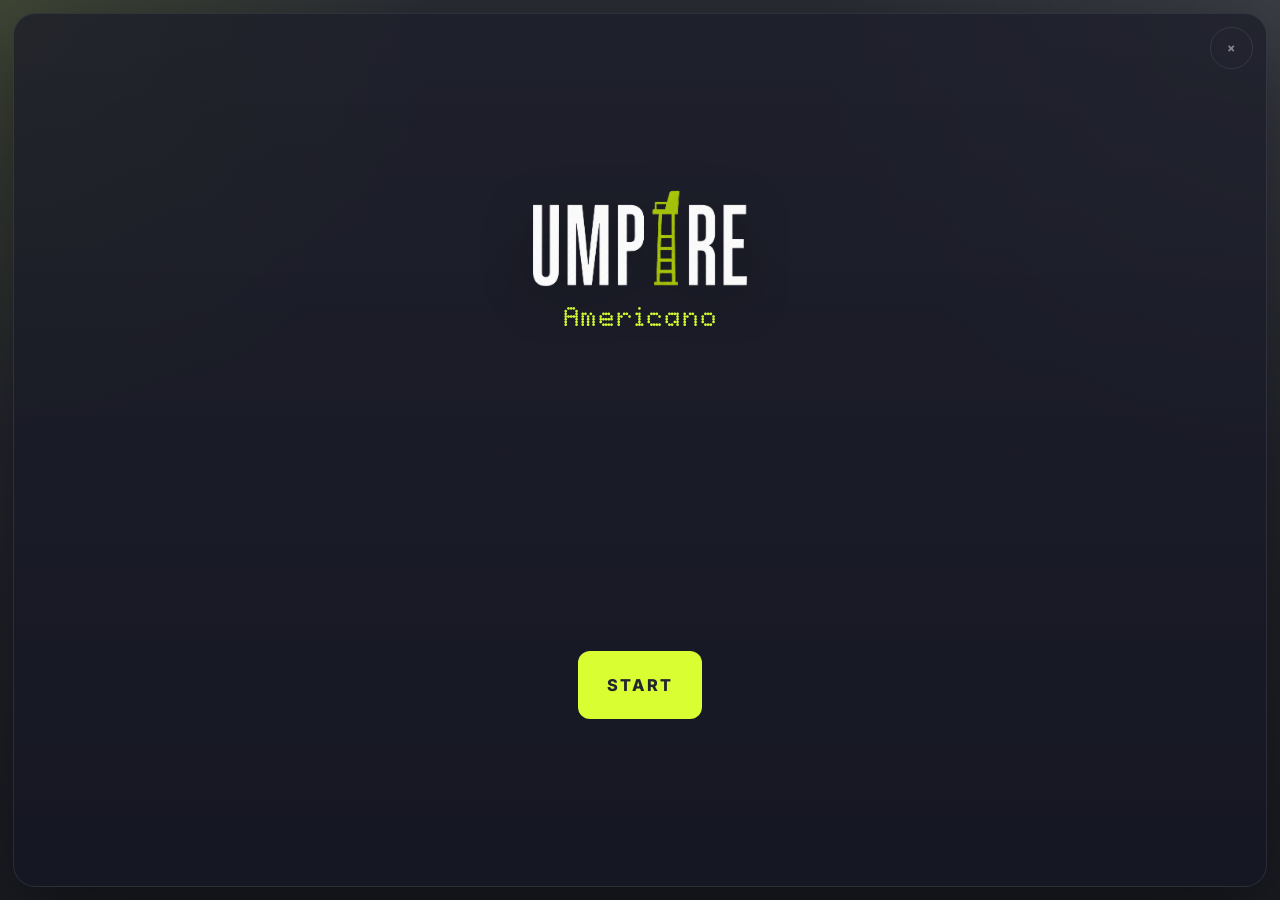
<file: americano/index.html>
<!DOCTYPE html>
<html lang="en">
<head>
<meta charset="UTF-8">
<meta name="viewport" content="width=device-width, initial-scale=1.0, maximum-scale=1.0, user-scalable=no">
<meta name="theme-color" content="#24262e">
<meta name="apple-mobile-web-app-capable" content="yes">
<meta name="mobile-web-app-capable" content="yes">
<meta name="apple-mobile-web-app-status-bar-style" content="black-translucent">
<meta name="apple-mobile-web-app-title" content="Ump1re">
<link rel="manifest" href="/americano/manifest.json">
<link rel="icon" href="/assets/Americano_logo.png">
<link rel="apple-touch-icon" href="/assets/Americano_logo.png">
<title>Ump1re · Americano</title>
<link rel="preconnect" href="https://fonts.googleapis.com">
<link rel="preconnect" href="https://fonts.gstatic.com" crossorigin>
<link href="https://fonts.googleapis.com/css2?family=Bebas+Neue&family=Inter:wght@400;500;600;700;800;900&display=swap" rel="stylesheet">
<link rel="preload" href="/assets/TimesSquare-m105.ttf" as="font" type="font/ttf" crossorigin="anonymous">
<style>
  @font-face {
    font-family: 'TimesSquare';
    src: url('/assets/TimesSquare-m105.ttf') format('truetype');
    font-weight: normal;
    font-style: normal;
    font-display: swap;
  }

  *, *::before, *::after { box-sizing: border-box; }

  :root {
    --bg: #24262e;
    --bg2: #2c2e37;
    --panel: rgba(17, 18, 31, 0.84);
    --line: rgba(255,255,255,0.09);
    --line-strong: rgba(255,255,255,0.16);
    --text: #f4f6ff;
    --muted: rgba(244,246,255,0.68);
    --dim: rgba(244,246,255,0.45);
    --lime: #d9ff33;
    --blue: #7fb8ff;
    --danger: #ff6b6b;
    --shadow: 0 28px 100px rgba(0,0,0,0.45);
    --radius: 22px;
    --display: 'TimesSquare', 'Bebas Neue', sans-serif;
    --body: 'Inter', system-ui, -apple-system, BlinkMacSystemFont, sans-serif;
  }

  html, body {
    margin: 0;
    width: 100%;
    height: 100%;
    overflow: hidden;
  }

  body {
    font-family: var(--body);
    color: var(--text);
    background:
      radial-gradient(circle at top left, rgba(217,255,51,0.12), transparent 28%),
      radial-gradient(circle at top right, rgba(255,255,255,0.08), transparent 30%),
      linear-gradient(180deg, #2c2e37 0%, #24262e 50%, #1a1c22 100%);
  }

  body::before {
    content: '';
    position: fixed;
    inset: 0;
    pointer-events: none;
    background-image:
      linear-gradient(rgba(255,255,255,0.02) 1px, transparent 1px),
      linear-gradient(90deg, rgba(255,255,255,0.02) 1px, transparent 1px);
    background-size: 42px 42px;
    mask-image: linear-gradient(180deg, rgba(0,0,0,0.45), transparent 85%);
    opacity: 0.35;
  }

  a { color: inherit; }
  button, input, select { font: inherit; }

  .app {
    position: relative;
    z-index: 1;
    width: 100%;
    height: 100svh;
    height: 100dvh;
    padding: 0.5rem;
    display: flex;
    flex-direction: column;
    gap: 0.5rem;
  }

  .topbar {
    flex: 0 0 auto;
    display: flex;
    flex-direction: column;
    align-items: center;
    justify-content: center;
    gap: 0.45rem;
    padding: 0.7rem 0.8rem 0.75rem;
    border: 1px solid var(--line);
    border-radius: 16px;
    background: rgba(7, 7, 13, 0.74);
    backdrop-filter: blur(18px);
    box-shadow: var(--shadow);
  }

  .card-brand {
    appearance: none;
    border: 0;
    background: transparent;
    display: inline-flex;
    flex-direction: column;
    align-items: center;
    justify-content: center;
    gap: 0.4rem;
    width: fit-content;
    margin-inline: auto;
    padding: 0.15rem 0.25rem;
    text-decoration: none;
    color: inherit;
    cursor: pointer;
  }

  .card-brand:focus-visible {
    outline: 2px solid rgba(217,255,51,0.45);
    outline-offset: 3px;
    border-radius: 999px;
  }

  .card-brand-logo {
    width: clamp(4.2rem, 13vw, 5.6rem);
    height: auto;
    display: block;
    filter: drop-shadow(0 10px 24px rgba(0,0,0,0.3));
  }

  .card-brand-copy {
    display: grid;
    gap: 0.02rem;
    min-width: 0;
    text-align: center;
  }

  .card-brand-kicker {
    font-size: 0.66rem;
    font-weight: 800;
    letter-spacing: 0.18em;
    text-transform: uppercase;
    color: var(--muted);
  }

  .card-brand-title {
    font-family: var(--display);
    font-size: clamp(1.15rem, 4.6vw, 1.55rem);
    line-height: 0.92;
    letter-spacing: 0.05em;
    color: var(--lime);
  }

  .card-brand.is-landing .card-brand-logo {
    width: 75vw;
    max-width: 75vw;
    min-width: 75vw;
  }

  .card-brand.is-landing {
    width: 100%;
    max-width: 100%;
  }

  .card-brand.is-landing .card-brand-title {
    font-size: clamp(1.6rem, 6vw, 2.2rem);
  }

  .brand {
    display: inline-flex;
    flex-direction: column;
    align-items: center;
    gap: 0.35rem;
    text-decoration: none;
  }

  .brand img {
    width: 44px;
    height: auto;
    display: block;
    filter: drop-shadow(0 10px 24px rgba(0,0,0,0.3));
  }

  .topbar-copy {
    min-width: 0;
    text-align: center;
  }

  .eyebrow {
    font-size: 0.68rem;
    font-weight: 800;
    letter-spacing: 0.18em;
    text-transform: uppercase;
    color: var(--lime);
  }

  .topbar-copy h1 {
    margin: 0;
    font-family: var(--display);
    font-size: clamp(1.3rem, 5vw, 1.7rem);
    line-height: 0.92;
    letter-spacing: 0.05em;
    color: var(--lime);
  }

  .topbar-copy p {
    margin: 0.3rem 0 0;
    color: var(--muted);
    font-size: 0.74rem;
    line-height: 1.45;
  }

  body[data-page-mode="landing"] .topbar {
    display: none;
  }

  .btn {
    display: inline-flex;
    align-items: center;
    justify-content: center;
    gap: 0.5rem;
    min-height: 42px;
    padding: 0.72rem 1rem;
    border-radius: 12px;
    border: 1px solid transparent;
    cursor: pointer;
    text-decoration: none;
    text-transform: uppercase;
    letter-spacing: 0.08em;
    font-size: 0.76rem;
    font-weight: 800;
    transition: transform 0.16s ease, border-color 0.16s ease, background 0.16s ease, opacity 0.16s ease;
  }

  .btn:hover { transform: translateY(-1px); }
  .btn.primary { background: var(--lime); color: #24262e; }
  .btn.primary:hover { background: #e4ff5a; }
  .btn.secondary {
    background: rgba(255,255,255,0.03);
    color: var(--muted);
    border-color: var(--line);
  }
  .btn.secondary:hover {
    color: var(--text);
    border-color: var(--line-strong);
  }
  .btn.ghost {
    background: transparent;
    color: var(--dim);
    border-color: var(--line);
  }
  .btn.ghost:hover {
    color: var(--text);
    border-color: var(--line-strong);
  }

  .page-shell {
    position: relative;
    flex: 1;
    min-height: 0;
    border: 1px solid var(--line);
    border-radius: 22px;
    background:
      linear-gradient(180deg, rgba(255,255,255,0.03), rgba(255,255,255,0.01)),
      rgba(17, 18, 31, 0.75);
    box-shadow: var(--shadow);
    overflow: hidden;
  }

  .screen {
    position: absolute;
    inset: 0;
    display: none;
    padding: 0.65rem;
    min-height: 0;
  }

  .screen.active {
    display: flex;
    flex-direction: column;
    overflow-y: auto;
    -webkit-overflow-scrolling: touch;
    overscroll-behavior: contain;
  }

  .screen-head {
    flex: 0 0 auto;
    display: flex;
    flex-direction: column;
    align-items: flex-start;
    justify-content: flex-start;
    gap: 0.5rem;
    margin-bottom: 0.65rem;
  }

  .screen-head h2 {
    margin: 0;
    font-family: var(--display);
    font-size: clamp(1.8rem, 8vw, 2.8rem);
    line-height: 0.92;
    letter-spacing: 0.06em;
  }

  .screen-head p {
    margin: 0.25rem 0 0;
    color: var(--muted);
    font-size: 0.84rem;
    line-height: 1.45;
  }

  .chip-row {
    display: flex;
    flex-wrap: wrap;
    gap: 0.45rem;
    justify-content: flex-start;
  }

  .chip {
    display: inline-flex;
    align-items: center;
    gap: 0.35rem;
    padding: 0.42rem 0.65rem;
    border-radius: 999px;
    border: 1px solid var(--line);
    background: rgba(255,255,255,0.03);
    color: var(--muted);
    font-size: 0.68rem;
    font-weight: 800;
    letter-spacing: 0.1em;
    text-transform: uppercase;
    white-space: nowrap;
  }

  .content {
    flex: 1;
    min-height: 0;
    display: grid;
    gap: 0.65rem;
  }

  .card {
    border: 1px solid var(--line);
    border-radius: 18px;
    background:
      linear-gradient(180deg, rgba(255,255,255,0.04), rgba(255,255,255,0.01)),
      rgba(255,255,255,0.02);
    overflow: hidden;
  }

  .card-head {
    display: flex;
    align-items: center;
    justify-content: space-between;
    gap: 1rem;
    padding: 0.75rem 0.85rem;
    border-bottom: 1px solid var(--line);
    background: rgba(255,255,255,0.02);
  }

  .card-head .title {
    font-size: 0.72rem;
    font-weight: 800;
    letter-spacing: 0.18em;
    text-transform: uppercase;
    color: var(--lime);
  }

  .card-head .meta {
    color: var(--dim);
    font-size: 0.82rem;
  }

  .card-body {
    padding: 0.8rem 0.85rem 0.85rem;
    min-height: 0;
  }

  .landing {
    display: grid;
    place-items: center;
    gap: 0.9rem;
    height: 100%;
  }

  .landing-card {
    width: min(760px, 100%);
    padding: 0;
    text-align: center;
    display: grid;
    justify-items: center;
    gap: 0.6rem;
  }

  .landing-logo {
    display: block;
    width: min(72vw, 220px);
    height: auto;
    margin: 0 auto;
    filter: drop-shadow(0 12px 28px rgba(0,0,0,0.3));
  }

  .landing-card h2 {
    margin: 0;
    font-family: var(--display);
    font-size: clamp(3rem, 6vw, 5.3rem);
    letter-spacing: 0.06em;
    line-height: 0.9;
    color: var(--lime);
  }

  .landing-card p {
    margin: 0.9rem auto 0;
    max-width: 56ch;
    color: var(--muted);
    font-size: 1rem;
    line-height: 1.6;
  }

  .landing-actions {
    margin-top: 0;
    display: flex;
    justify-content: center;
    flex-wrap: wrap;
    gap: 0.75rem;
  }

  .landing-actions .btn.primary {
    min-height: 68px;
    padding: 1.1rem 1.75rem;
    font-size: 1.02rem;
    letter-spacing: 0.14em;
  }

  .setup-grid {
    display: grid;
    grid-template-columns: 1fr;
    gap: 0.65rem;
    height: 100%;
    min-height: 0;
  }

  .setup-flow,
  .names-flow {
    display: grid;
    gap: 0.65rem;
    min-height: 0;
    height: 100%;
  }

  .setup-panel,
  .names-panel {
    display: grid;
    gap: 0.65rem;
    min-height: 0;
  }

  .setup-modal-shell {
    box-sizing: border-box;
    min-height: 100%;
    display: grid;
    place-items: center;
    padding: 0.35rem;
  }

  .setup-modal-card,
  .play-card {
    width: min(760px, 100%);
    max-height: 100%;
    border: 1px solid var(--line);
    border-radius: 18px;
    background: rgba(7, 7, 13, 0.78);
    backdrop-filter: blur(18px);
    box-shadow: var(--shadow);
    display: flex;
    flex-direction: column;
    overflow: hidden;
    min-height: 0;
  }

  .play-shell {
    box-sizing: border-box;
    height: 100%;
    min-height: 100%;
    display: grid;
    align-items: stretch;
    justify-items: center;
    padding: 0.35rem;
  }

  .play-card {
    box-sizing: border-box;
    height: 100%;
  }

  .setup-modal-head,
  .play-head {
    flex: 0 0 auto;
    display: grid;
    gap: 0.45rem;
    padding: 0.9rem 0.95rem 0.75rem;
    text-align: center;
    justify-items: center;
    border-bottom: 1px solid var(--line);
  }

  .setup-kicker,
  .play-kicker {
    font-size: 0.62rem;
    font-weight: 800;
    letter-spacing: 0.18em;
    text-transform: uppercase;
    color: var(--lime);
  }

  .setup-modal-head h2,
  .play-head h2 {
    margin: 0;
    font-family: var(--display);
    font-size: 2.4rem;
    line-height: 0.9;
    letter-spacing: 0.06em;
  }

  .setup-modal-head p,
  .play-head p {
    margin: 0 auto;
    max-width: 34rem;
    color: var(--muted);
    font-size: 0.84rem;
    line-height: 1.45;
  }

  .setup-stepper {
    display: flex;
    justify-content: center;
    gap: 0.35rem;
    margin-top: 0.2rem;
  }

  .setup-step-dot {
    width: 2rem;
    height: 2rem;
    border-radius: 999px;
    border: 1px solid var(--line);
    background: rgba(255,255,255,0.03);
    color: var(--dim);
    cursor: pointer;
    font-size: 0.68rem;
    font-weight: 800;
  }

  .setup-step-dot.active {
    border-color: transparent;
    background: var(--lime);
    color: #24262e;
  }

  .setup-modal-body {
    flex: 1;
    min-height: 0;
    overflow-y: auto;
    -webkit-overflow-scrolling: touch;
    padding: 0.95rem;
  }

  .play-body {
    flex: 1;
    min-height: 0;
    overflow-y: auto;
    -webkit-overflow-scrolling: touch;
    padding: 0.8rem;
    display: grid;
    gap: 0.7rem;
  }

  .setup-body {
    display: block;
  }

  .setup-body .choice-group {
    align-content: start;
  }

  .setup-body .choice-grid {
    align-items: start;
    grid-auto-rows: max-content;
  }

  .setup-body .choice-card {
    align-content: start;
    align-self: start;
  }

  .points-step,
  .rotations-step {
    min-height: 0;
    display: flex;
    flex-direction: column;
    gap: 0.65rem;
  }

  .per-game-estimate,
  .overall-estimate {
    margin-top: auto;
    padding: 0.7rem 0.8rem;
    border: 1px solid rgba(217,255,51,0.18);
    border-radius: 16px;
    background: rgba(217,255,51,0.07);
    text-align: center;
  }

  .per-game-estimate span,
  .overall-estimate span {
    display: block;
    color: var(--dim);
    font-size: 0.62rem;
    font-weight: 800;
    letter-spacing: 0.14em;
    text-transform: uppercase;
  }

  .per-game-estimate strong,
  .overall-estimate strong {
    display: block;
    margin-top: 0.18rem;
    font-family: var(--display);
    color: var(--lime);
    font-size: 1.7rem;
    line-height: 0.95;
    letter-spacing: 0.06em;
  }

  .setup-modal-actions {
    flex: 0 0 auto;
    display: flex;
    justify-content: space-between;
    gap: 0.65rem;
    padding: 0.8rem 0.95rem 0.95rem;
    border-top: 1px solid var(--line);
  }

  .setup-modal-actions .btn {
    min-width: 7.5rem;
  }

  .choice-group {
    display: grid;
    gap: 0.5rem;
    padding-top: 0.25rem;
  }

  .choice-label {
    font-size: 0.62rem;
    font-weight: 800;
    letter-spacing: 0.16em;
    text-transform: uppercase;
    color: var(--dim);
    text-align: center;
  }

  .choice-grid {
    display: grid;
    grid-template-columns: repeat(3, minmax(0, 1fr));
    gap: 0.55rem;
  }

  .choice-card {
    border: 1px solid var(--line);
    border-radius: 18px;
    padding: 0.95rem 0.65rem;
    background: rgba(255,255,255,0.02);
    display: grid;
    gap: 0.28rem;
    text-align: center;
    cursor: pointer;
    color: var(--text);
    min-height: 5.2rem;
  }

  .choice-card.active {
    border-color: rgba(217,255,51,0.4);
    background: rgba(217,255,51,0.08);
  }

  .choice-card.active .choice-value {
    color: var(--lime);
  }

  .choice-card.active[data-player-choice="4"] .choice-value,
  .choice-card.active[data-player-choice="8"] .choice-value,
  .choice-card.active[data-player-choice="12"] .choice-value,
  .choice-card.active[data-player-choice="16"] .choice-value {
    color: var(--lime);
  }

  .choice-value {
    font-family: var(--display);
    font-size: 2.05rem;
    line-height: 0.9;
    letter-spacing: 0.05em;
  }

  .choice-sub {
    font-size: 0.62rem;
    letter-spacing: 0.14em;
    text-transform: uppercase;
    color: var(--dim);
  }

  body[data-page-mode="setup"] .screen-head,
  body[data-page-mode="names"] .screen-head,
  body[data-page-mode="round"] .screen-head {
    align-items: center;
    text-align: center;
    justify-content: center;
    gap: 0.25rem;
    margin-top: 0.35rem;
    margin-bottom: 0.55rem;
  }

  body[data-page-mode="setup"] .screen-head p,
  body[data-page-mode="names"] .screen-head p,
  body[data-page-mode="round"] .screen-head p {
    max-width: 34ch;
  }

  body[data-page-mode="setup"] .screen.active,
  body[data-page-mode="names"] .screen.active,
  body[data-page-mode="round"] .screen.active {
    overflow-y: auto;
    -webkit-overflow-scrolling: touch;
  }

  body[data-page-mode="setup"] .setup-panel,
  body[data-page-mode="names"] .names-panel {
    gap: 1.1rem;
    width: min(920px, 100%);
    justify-self: center;
    min-height: auto;
  }

  body[data-page-mode="setup"] .choice-group,
  body[data-page-mode="names"] .choice-group {
    gap: 0.7rem;
    padding-top: 0.35rem;
  }

  body[data-page-mode="setup"] .choice-label,
  body[data-page-mode="names"] .choice-label {
    margin-bottom: 0.05rem;
  }

  body[data-page-mode="setup"] .choice-grid,
  body[data-page-mode="names"] .choice-grid {
    gap: 0.9rem;
  }

  body[data-page-mode="setup"] .choice-card,
  body[data-page-mode="names"] .choice-card {
    padding: 0.9rem 0.75rem;
    min-height: 5.8rem;
    border-radius: 20px;
    background:
      radial-gradient(circle at top, rgba(217,255,51,0.08), transparent 45%),
      rgba(255,255,255,0.02);
  }

  body[data-page-mode="setup"] .choice-value,
  body[data-page-mode="names"] .choice-value {
    font-size: 2.45rem;
  }

  body[data-page-mode="setup"] .choice-sub,
  body[data-page-mode="names"] .choice-sub {
    font-size: 0.7rem;
  }

  body[data-page-mode="setup"] .setup-flow,
  body[data-page-mode="names"] .names-flow {
    align-content: stretch;
    justify-items: stretch;
    height: 100%;
  }

  input[type="text"] {
    width: 100%;
    border: 1px solid var(--line);
    border-radius: 12px;
    background: #101120;
    color: var(--text);
    padding: 0.68rem 0.8rem;
    outline: none;
  }

  input[type="text"]:focus {
    border-color: rgba(217,255,51,0.35);
  }

  .player-grid {
    display: grid;
    grid-template-columns: 1fr;
    gap: 0.55rem;
    align-content: start;
  }

  .player-grid-two-col {
    grid-template-columns: repeat(2, minmax(0, 1fr));
    gap: 0.5rem;
  }

  body[data-page-mode="names"] .player-grid {
    grid-template-columns: repeat(2, minmax(0, 1fr));
    gap: 0.5rem;
  }

  body[data-page-mode="names"] .screen-head {
    align-items: center;
    justify-content: center;
    text-align: center;
    gap: 0.35rem;
    margin-bottom: 0.45rem;
  }

  body[data-page-mode="names"] .screen-head p {
    display: none;
  }

  body[data-page-mode="names"] .chip-row {
    gap: 0.3rem;
  }

  body[data-page-mode="names"] .chip {
    padding: 0.34rem 0.5rem;
    font-size: 0.6rem;
  }

  body[data-page-mode="names"] .names-body {
    overflow-y: auto;
    -webkit-overflow-scrolling: touch;
    padding-bottom: 0.25rem;
  }

  .names-actions {
    flex: 0 0 auto;
  }

  .names-actions .btn {
    min-width: 7.5rem;
  }

  body[data-page-mode="names"] .player-row {
    min-height: 0;
    padding: 0.52rem;
  }

  body[data-page-mode="names"] input[type="text"] {
    min-height: 2.5rem;
    font-size: 0.84rem;
    padding: 0.54rem 0.65rem;
  }

  body[data-page-mode="match"] .round-grid {
    gap: 0.4rem;
  }

  body[data-page-mode="match"] .card-head {
    padding: 0.6rem 0.7rem;
  }

  body[data-page-mode="match"] .card-body {
    padding: 0.9rem 0.85rem 0.85rem;
  }

  body[data-page-mode="match"] .score-side {
    padding: 0.72rem;
    gap: 0.45rem;
  }

  body[data-page-mode="match"] .score-grid {
    gap: 0.25rem;
  }

  body[data-page-mode="match"] .score-btn {
    min-height: 2.45rem;
    font-size: 0.76rem;
  }

  body[data-page-mode="match"][data-points="21"] .score-btn {
    min-height: 2.2rem;
    font-size: 0.72rem;
  }

  body[data-page-mode="match"][data-points="21"] .score-side {
    flex: 1;
    min-height: 0;
  }

  body[data-page-mode="match"] .score-strip {
    margin-bottom: 0.75rem;
    padding: 0.8rem 0.95rem;
  }

  body[data-page-mode="match"] .score-strip-value {
    font-size: clamp(2.7rem, 10vw, 4rem);
  }

  body[data-page-mode="match"] .score-strip-separator {
    font-size: clamp(2rem, 7vw, 3rem);
  }

  body[data-page-mode="match"][data-points="24"] .score-side {
    padding: 0.78rem;
    gap: 0.5rem;
    min-height: 0;
    flex: 1;
  }

  body[data-page-mode="match"][data-points="24"] .score-grid {
    gap: 0.24rem;
  }

  body[data-page-mode="match"][data-points="24"] .score-btn {
    min-height: 2.25rem;
    font-size: 0.72rem;
    border-radius: 10px;
  }

  body[data-page-mode="match"] .score-center {
    padding: 0.58rem;
    gap: 0.35rem;
  }

  body[data-page-mode="match"] .score-center .score-line {
    font-size: clamp(1.9rem, 7vw, 3rem);
  }

  body[data-page-mode="match"] .scoreboard {
    grid-template-columns: repeat(2, minmax(0, 1fr));
    flex: 1;
  }

  body[data-page-mode="match"] .score-strip {
    margin-bottom: 0.5rem;
    padding: 0.55rem 0.7rem;
  }

  body[data-page-mode="names"] .player-row {
    padding: 0.32rem;
    gap: 0.15rem;
  }

  body[data-page-mode="names"] .player-index {
    font-size: 0.48rem;
  }

  body[data-page-mode="names"] input[type="text"] {
    padding: 0.35rem 0.5rem;
    border-radius: 9px;
    font-size: 0.78rem;
  }

  .player-row {
    border: 1px solid var(--line);
    border-radius: 14px;
    padding: 0.65rem;
    background: rgba(255,255,255,0.02);
    display: grid;
    gap: 0.35rem;
  }

  .player-index {
    font-size: 0.6rem;
    letter-spacing: 0.14em;
    text-transform: uppercase;
    color: var(--dim);
  }

  .notice {
    border: 1px solid rgba(255,255,255,0.14);
    background: rgba(255,255,255,0.06);
    color: var(--text);
    padding: 0.75rem 0.85rem;
    border-radius: 16px;
    font-size: 0.84rem;
    line-height: 1.55;
  }

  .notice strong { color: var(--lime); }

  .score-strip {
    display: flex;
    align-items: center;
    justify-content: center;
    gap: 0.6rem;
    margin-bottom: 0.65rem;
    padding: 0.65rem 0.8rem;
    border: 1px solid var(--line);
    border-radius: 16px;
    background: rgba(255,255,255,0.02);
  }

  .score-strip-value {
    font-family: var(--display);
    font-size: clamp(2.1rem, 8vw, 3.5rem);
    line-height: 0.9;
    letter-spacing: 0.06em;
  }

  .score-strip-value.a { color: var(--lime); }
  .score-strip-value.b { color: var(--text); }

  .score-strip-separator {
    font-family: var(--display);
    font-size: clamp(1.8rem, 7vw, 3rem);
    line-height: 0.9;
    color: var(--dim);
  }

  .results-footer {
    margin-top: 0.65rem;
    display: flex;
    justify-content: flex-end;
  }

  .results-footer .btn {
    min-height: 34px;
    padding: 0.52rem 0.8rem;
    font-size: 0.64rem;
  }

  .round-grid {
    display: grid;
    grid-template-rows: 1fr;
    gap: 0.5rem;
    min-height: 0;
  }

  .nextup-hero,
  .leaderboard-page {
    display: grid;
    gap: 0.65rem;
    min-height: 0;
  }

  .nextup-hero {
    align-content: center;
    justify-items: center;
    text-align: center;
    padding: 0.35rem;
  }

  .nextup-start-wrap {
    width: 100%;
    display: flex;
    justify-content: center;
    margin-top: 0.1rem;
  }

  .nextup-start {
    min-width: min(78vw, 24rem);
    min-height: 3.6rem;
    padding-inline: 1.2rem;
    font-size: 0.9rem;
    letter-spacing: 0.12em;
  }

  .nextup-footer {
    width: 100%;
    display: flex;
    justify-content: flex-start;
    margin-top: auto;
  }

  .nextup-kicker {
    width: 100%;
    font-size: 0.68rem;
    font-weight: 800;
    letter-spacing: 0.22em;
    text-transform: uppercase;
    color: var(--lime);
    text-align: center;
  }

  .nextup-title {
    width: 100%;
    font-family: var(--display);
    font-size: clamp(4rem, 16vw, 8rem);
    line-height: 0.84;
    letter-spacing: 0.08em;
    text-transform: uppercase;
    color: var(--text);
    text-shadow: 0 0 30px rgba(217,255,51,0.12);
    text-align: center;
  }

  .nextup-grid {
    width: 100%;
    display: grid;
    grid-template-columns: 1fr;
    gap: 0.55rem;
    max-width: 820px;
  }

  .nextup-card {
    border: 1px solid var(--line);
    border-radius: 18px;
    padding: 0.95rem 1rem;
    background:
      radial-gradient(circle at top, rgba(217,255,51,0.08), transparent 45%),
      rgba(255,255,255,0.02);
    min-height: 6.25rem;
    display: grid;
    gap: 0.35rem;
    align-content: center;
  }

  .nextup-card.b {
    background:
      radial-gradient(circle at top, rgba(255,255,255,0.08), transparent 45%),
      rgba(255,255,255,0.02);
  }

  .nextup-label {
    font-size: 0.62rem;
    font-weight: 800;
    letter-spacing: 0.18em;
    text-transform: uppercase;
    color: var(--dim);
  }

  .nextup-names {
    font-family: var(--display);
    font-size: clamp(2rem, 8vw, 3.5rem);
    line-height: 0.95;
    letter-spacing: 0.05em;
  }

  .nextup-sit {
    font-size: 0.82rem;
    color: var(--muted);
  }

  .pairing-card {
    display: grid;
    grid-template-columns: 1fr;
    gap: 0.55rem;
  }

  .team-box {
    border: 1px solid var(--line);
    border-radius: 16px;
    padding: 0.75rem;
    background: rgba(255,255,255,0.02);
    min-height: 5.5rem;
  }

  .team-box .tag {
    display: block;
    margin-bottom: 0.35rem;
    font-size: 0.64rem;
    letter-spacing: 0.14em;
    text-transform: uppercase;
    color: var(--dim);
  }

  .team-box .names {
    font-family: var(--display);
    font-size: clamp(1.25rem, 6vw, 1.8rem);
    letter-spacing: 0.05em;
    line-height: 0.98;
  }

  .team-box .sub {
    margin-top: 0.35rem;
    color: var(--muted);
    font-size: 0.82rem;
    line-height: 1.4;
  }

  .scoreboard {
    display: grid;
    grid-template-columns: 1fr;
    gap: 0.5rem;
    min-height: 0;
  }

  .score-side {
    border: 1px solid var(--line);
    border-radius: 18px;
    padding: 0.68rem;
    background: rgba(255,255,255,0.02);
    display: grid;
    grid-template-rows: auto 1fr;
    gap: 0.45rem;
    min-height: 0;
    text-align: center;
  }

  .score-side .head {
    display: flex;
    align-items: center;
    justify-content: center;
    gap: 0.75rem;
  }

  .score-side .head .tag {
    font-size: 0.95rem;
    font-weight: 800;
    letter-spacing: 0.16em;
    text-transform: uppercase;
    color: var(--text);
    text-align: center;
  }

  .score-side.a .head .tag { color: var(--lime); }
  .score-side.b .head .tag { color: var(--text); }

  .score-grid {
    --score-cols: 4;
    display: grid;
    grid-template-columns: repeat(var(--score-cols), minmax(0, 1fr));
    gap: 0.34rem;
    align-content: start;
    justify-items: stretch;
  }

  .score-btn {
    min-height: 2.75rem;
    border-radius: 10px;
    border: 1px solid var(--line);
    background: rgba(255,255,255,0.03);
    color: var(--text);
    cursor: pointer;
    font-size: 0.8rem;
    font-weight: 800;
    letter-spacing: 0.08em;
  }

  .score-btn.active {
    border-color: transparent;
    color: #24262e;
  }
  .score-btn.active.a { background: var(--lime); }
  .score-btn.active.b { background: #fff; }

  .score-center {
    border: 1px solid var(--line);
    border-radius: 18px;
    background:
      radial-gradient(circle at top, rgba(217,255,51,0.08), transparent 40%),
      rgba(255,255,255,0.02);
    padding: 0.7rem;
    display: grid;
    gap: 0.5rem;
    align-content: center;
    text-align: center;
    min-height: 0;
  }

  .score-center .score-line {
    font-family: var(--display);
    font-size: clamp(2.2rem, 8vw, 3.4rem);
    line-height: 0.92;
    letter-spacing: 0.06em;
  }

  .score-center .score-note {
    color: var(--muted);
    font-size: 0.78rem;
    line-height: 1.5;
  }

  .page-actions {
    display: flex;
    flex-direction: row;
    justify-content: flex-end;
    align-items: center;
    gap: 0.5rem;
    flex-wrap: nowrap;
    margin-top: auto;
    width: 100%;
  }

  .page-actions .group {
    display: flex;
    gap: 0.5rem;
    flex-direction: row;
    align-items: center;
    flex-wrap: nowrap;
    margin-left: auto;
  }

  .page-actions .btn {
    min-height: 34px;
    padding: 0.52rem 0.8rem;
    font-size: 0.64rem;
    flex: 0 0 auto;
  }

  .screen-back {
    display: flex;
    justify-content: flex-start;
    align-items: center;
    width: auto;
  }

  .screen-back .btn {
    min-height: 34px;
    padding: 0.52rem 0.8rem;
    font-size: 0.64rem;
  }

  .score-footer-mid {
    display: flex;
    justify-content: center;
    align-items: center;
    flex: 1;
  }

  .score-footer-mid .btn {
    min-height: 34px;
    padding: 0.52rem 0.8rem;
    font-size: 0.64rem;
  }

  .nextup-footer {
    display: flex;
    align-items: center;
    justify-content: flex-start;
    gap: 0.5rem;
    margin-top: auto;
    width: 100%;
  }

  .page-footer {
    display: flex;
    align-items: center;
    justify-content: space-between;
    gap: 0.5rem;
    margin-top: auto;
    width: 100%;
  }

  .page-footer.score-footer {
    position: relative;
  }

  .page-footer:not(.score-footer) .screen-back {
    margin-right: auto;
  }

  .page-footer:not(.score-footer) .page-actions {
    margin-left: auto;
  }

  .page-footer .page-actions {
    margin-top: 0;
    width: auto;
    flex: 0 0 auto;
  }

  .page-footer .page-actions .group {
    margin-left: 0;
  }

  .setup-panel,
  .names-panel,
  .round-grid > .card {
    display: flex;
    flex-direction: column;
    min-height: 0;
  }

  body[data-page-mode="match"] .round-grid > .card .card-body {
    display: flex;
    flex-direction: column;
  }

  body[data-page-mode="match"] .round-grid > .card {
    position: relative;
  }

  .setup-panel .card-body:first-of-type,
  .names-panel .card-body:first-of-type,
  .round-grid > .card .card-body {
    flex: 1;
    min-height: 0;
  }

  .setup-panel .card-body:last-of-type,
  .names-panel .card-body:last-of-type,
  .round-grid > .card .card-body:last-of-type {
    margin-top: auto;
  }

  .schedule-list {
    display: grid;
    grid-template-columns: repeat(auto-fit, minmax(14rem, 1fr));
    gap: 0.65rem;
    min-height: 0;
    min-width: 0;
  }

  .round-page > .schedule-list {
    grid-template-columns: repeat(var(--fixture-cols, 1), minmax(0, 1fr));
  }

  .round-page {
    display: grid;
    gap: 0.7rem;
    min-height: 0;
    min-width: 0;
    align-content: start;
  }

  .round-sitout-card {
    width: min(760px, 100%);
    max-width: 100%;
    min-width: 0;
    box-sizing: border-box;
    justify-self: center;
    border: 1px solid var(--line);
    border-radius: 16px;
    background: rgba(255,255,255,0.02);
    padding: 0.72rem 0.82rem;
    display: grid;
    gap: 0.2rem;
    text-align: center;
    justify-items: center;
  }

  .round-sitout-label {
    color: var(--dim);
    font-size: 0.58rem;
    font-weight: 800;
    letter-spacing: 0.14em;
    text-transform: uppercase;
  }

  .round-sitout-value {
    color: var(--text);
    font-size: 0.86rem;
    font-weight: 800;
    text-transform: uppercase;
    letter-spacing: 0.08em;
    overflow-wrap: anywhere;
  }

  .round-leaderboard-cta {
    width: min(760px, 100%);
    max-width: 100%;
    justify-self: center;
    display: flex;
    justify-content: center;
  }

  .round-leaderboard-cta .btn {
    min-width: 10rem;
  }

  .schedule-item {
    border: 1px solid var(--line);
    border-radius: 16px;
    background: rgba(255,255,255,0.02);
    padding: 0.7rem;
  }

  .fixture-card {
    width: 100%;
    min-height: 10.5rem;
    display: grid;
    gap: 0.35rem;
    align-content: center;
    text-align: center;
    cursor: pointer;
    transition: transform 120ms ease, border-color 120ms ease, background 120ms ease;
  }

  .fixture-card:hover,
  .fixture-card:focus-visible {
    transform: translateY(-1px);
    border-color: var(--line-strong);
    outline: none;
  }

  .fixture-card.completed {
    background: rgba(217,255,51,0.04);
  }

  .fixture-card-court {
    color: var(--lime);
    font-size: 0.68rem;
    font-weight: 800;
    letter-spacing: 0.16em;
    text-transform: uppercase;
  }

  .fixture-card-match {
    display: grid;
    grid-template-columns: minmax(0, 1fr) auto minmax(0, 1fr);
    align-items: center;
    gap: 0.35rem 0.55rem;
    width: 100%;
  }

  .fixture-card-team {
    font-family: var(--display);
    color: var(--text);
    font-size: 1.8rem;
    line-height: 0.95;
    letter-spacing: 0.05em;
    text-align: center;
  }

  .fixture-card-vs {
    color: var(--dim);
    font-size: 0.62rem;
    font-weight: 800;
    letter-spacing: 0.18em;
    text-transform: uppercase;
  }

  .fixture-card-score-value {
    font-family: var(--display);
    font-size: 1.3rem;
    line-height: 0.95;
    letter-spacing: 0.08em;
    margin-top: 0.12rem;
  }

  .fixture-card-score-value.a {
    color: var(--lime);
    grid-column: 1;
    justify-self: center;
  }

  .fixture-card-score-value.b {
    color: var(--text);
    grid-column: 3;
    justify-self: center;
  }

  .fixture-card-score-separator {
    color: var(--dim);
    font-size: 0.92rem;
    font-weight: 800;
    letter-spacing: 0.12em;
    grid-column: 2;
  }

  .fixture-card-status {
    margin-top: 0.15rem;
    color: var(--muted);
    font-size: 0.62rem;
    font-weight: 800;
    letter-spacing: 0.14em;
    text-transform: uppercase;
  }

  .screen-actions {
    flex: 0 0 auto;
    display: flex;
    justify-content: space-between;
    gap: 0.65rem;
    padding: 0.8rem 0.95rem 0.95rem;
    border-top: 1px solid var(--line);
  }

  .screen-actions .btn {
    min-width: 7.5rem;
  }

  .score-card {
    background: transparent;
    backdrop-filter: none;
    box-shadow: none;
    border: none;
  }

  .score-actions {
    margin-top: auto;
  }

  .table-wrap {
    border: 1px solid var(--line);
    border-radius: 18px;
    overflow: auto;
    min-height: 0;
  }

  table {
    width: 100%;
    border-collapse: collapse;
  }

  th, td {
    padding: 0.65rem 0.75rem;
    text-align: left;
    border-bottom: 1px solid var(--line);
    white-space: nowrap;
  }

  th {
    font-size: 0.66rem;
    letter-spacing: 0.18em;
    text-transform: uppercase;
    color: var(--dim);
    background: rgba(255,255,255,0.03);
  }

  td { font-size: 0.9rem; }

  tr:last-child td { border-bottom: none; }

  tr.current-row td { background: rgba(217,255,51,0.06); }

  td.rank {
    font-family: var(--display);
    color: var(--lime);
    font-size: 1.15rem;
  }

  .small-cta {
    position: absolute;
    top: 0.8rem;
    right: 0.8rem;
    z-index: 20;
    min-height: 34px;
    min-width: 34px;
    padding: 0.5rem 0.75rem;
    border-radius: 999px;
    font-size: 0.66rem;
    letter-spacing: 0.14em;
    display: inline-flex;
    align-items: center;
    justify-content: center;
    line-height: 1;
  }

  .modal {
    position: fixed;
    inset: 0;
    z-index: 300;
    display: none;
    align-items: center;
    justify-content: center;
    padding: 0.8rem;
    background: rgba(9,9,16,0.92);
    backdrop-filter: blur(18px);
  }

  .modal.open { display: flex; }

  .modal-card {
    width: min(900px, 100%);
    max-height: min(92dvh, 900px);
    border: 1px solid var(--line);
    border-radius: 22px;
    background: rgba(7, 7, 13, 0.78);
    backdrop-filter: blur(18px);
    box-shadow: var(--shadow);
    display: flex;
    flex-direction: column;
    min-height: 0;
  }

  .modal-head {
    flex: 0 0 auto;
    display: flex;
    align-items: center;
    justify-content: space-between;
    gap: 1rem;
    padding: 1rem;
    border-bottom: 1px solid var(--line);
  }

  .modal-head h2 {
    margin: 0;
    font-family: var(--display);
    font-size: 2.4rem;
    letter-spacing: 0.06em;
    line-height: 0.95;
  }

  .modal-body {
    flex: 1;
    min-height: 0;
    padding: 1rem;
    display: grid;
    gap: 0.85rem;
    overflow-y: auto;
    -webkit-overflow-scrolling: touch;
  }

  .modal-actions {
    display: flex;
    flex-wrap: wrap;
    justify-content: flex-end;
    gap: 0.6rem;
    margin-top: 0.25rem;
  }

  .leaderboard-share {
    display: grid;
    gap: 0.6rem;
    padding: 0.9rem;
    border: 1px solid rgba(217,255,51,0.16);
    border-radius: 18px;
    background: rgba(217,255,51,0.05);
  }

  .leaderboard-share-copy {
    color: var(--text);
    font-size: 0.88rem;
    font-weight: 700;
    text-align: center;
  }

  .leaderboard-share-actions {
    display: flex;
    flex-wrap: wrap;
    justify-content: center;
    gap: 0.55rem;
  }

  .leaderboard-share-actions .btn {
    min-width: 8.8rem;
  }

  .leaderboard-share-status {
    color: var(--muted);
    font-size: 0.74rem;
    line-height: 1.45;
    text-align: center;
  }

  .leaderboard-head-copy {
    display: grid;
    gap: 0.35rem;
    justify-items: center;
    text-align: center;
    width: 100%;
  }

  .leaderboard-head-logo {
    width: 3rem;
    height: auto;
    filter: drop-shadow(0 10px 24px rgba(0,0,0,0.28));
  }

  #leaderboard-modal .modal-head {
    position: relative;
    justify-content: center;
  }

  #leaderboard-modal #leaderboard-close {
    position: absolute;
    top: 1rem;
    right: 1rem;
  }

  .leaderboard-modal-actions {
    flex: 0 0 auto;
    justify-content: stretch;
    margin-top: 0;
    padding: 0.9rem 1rem 1rem;
    border-top: 1px solid var(--line);
  }

  .leaderboard-modal-actions .leaderboard-share {
    width: 100%;
  }

  .skip-summary {
    display: grid;
    gap: 0.4rem;
    padding: 0.9rem;
    border: 1px solid var(--line);
    border-radius: 16px;
    background: rgba(255,255,255,0.02);
    color: var(--text);
  }

  .skip-note {
    color: var(--muted);
  }

  .missed-fixtures {
    display: grid;
    gap: 0.65rem;
    padding: 0.9rem;
    border: 1px solid rgba(255,255,255,0.08);
    border-radius: 18px;
    background: rgba(255,255,255,0.02);
  }

  .missed-fixtures-title {
    font-size: 0.72rem;
    font-weight: 800;
    letter-spacing: 0.18em;
    text-transform: uppercase;
    color: var(--lime);
  }

  .missed-fixtures-list {
    display: grid;
    gap: 0.5rem;
  }

  .missed-fixture {
    display: grid;
    gap: 0.2rem;
    padding: 0.7rem 0.8rem;
    border-radius: 14px;
    background: rgba(255,255,255,0.03);
    border: 1px solid rgba(255,255,255,0.08);
  }

  .missed-fixture-round {
    font-size: 0.66rem;
    font-weight: 800;
    letter-spacing: 0.16em;
    text-transform: uppercase;
    color: var(--dim);
  }

  .missed-fixture-teams {
    font-weight: 700;
    color: var(--text);
  }

  .missed-fixture-score {
    font-family: var(--display);
    font-size: 1.2rem;
    letter-spacing: 0.08em;
    color: var(--lime);
  }

  .page-indicator {
    color: var(--muted);
    font-size: 0.82rem;
    letter-spacing: 0.08em;
    text-transform: uppercase;
  }

  .rotate {
    position: fixed;
    inset: 0;
    z-index: 250;
    display: none;
    align-items: center;
    justify-content: center;
    padding: 1rem;
    background: rgba(9,9,16,0.96);
  }

  .rotate .card {
    width: min(420px, 100%);
    padding: 1.2rem;
    text-align: center;
  }

  .rotate h2 {
    margin: 0;
    font-family: var(--display);
    font-size: 3rem;
    letter-spacing: 0.06em;
    line-height: 0.95;
  }

  .rotate p {
    margin: 0.8rem 0 0;
    color: var(--muted);
    line-height: 1.55;
  }

  @media (max-width: 1100px) {
    .scoreboard {
      grid-template-columns: 1fr;
    }

    .round-page > .schedule-list {
      grid-template-columns: 1fr;
    }

    .courts-step .choice-grid,
    .rotations-step .choice-grid {
      grid-template-columns: repeat(2, minmax(0, 1fr));
    }
  }

  @media (min-width: 700px) {
    .app {
      padding: 0.8rem;
      gap: 0.8rem;
    }
    .topbar {
      gap: 0.55rem;
      padding: 0.85rem 1rem;
    }
    .brand img {
      width: 64px;
    }
    .topbar-copy h1 {
      font-size: clamp(1.65rem, 2.5vw, 2.2rem);
    }
    .screen {
      padding: 1rem;
    }
    .screen-head {
      flex-direction: row;
      align-items: center;
      justify-content: space-between;
      gap: 1rem;
      margin-bottom: 0.8rem;
    }
    .screen-head h2 {
      font-size: clamp(2rem, 3vw, 3.4rem);
    }
    .screen-head p {
      font-size: 0.92rem;
    }
    .chip-row {
      justify-content: flex-end;
    }
    .content {
      gap: 0.85rem;
    }
    .card-head {
      padding: 0.9rem 1rem;
    }
    .card-body {
      padding: 0.95rem 1rem 1rem;
    }
    .choice-grid,
    .pairing-card {
      grid-template-columns: repeat(2, minmax(0, 1fr));
    }
    .nextup-grid {
      grid-template-columns: repeat(2, minmax(0, 1fr));
      gap: 0.75rem;
    }
    .nextup-title {
      font-size: clamp(5rem, 9vw, 9rem);
    }
    .nextup-names {
      font-size: clamp(2.3rem, 4vw, 4rem);
    }
    .card-brand.is-landing .card-brand-logo {
      width: min(18vw, 260px);
      max-width: 260px;
      min-width: 0;
    }
    body[data-page-mode="setup"] .screen-head {
      justify-content: center;
    }
    body[data-page-mode="setup"] .screen-head p {
      margin-left: auto;
      margin-right: auto;
    }
    body[data-page-mode="setup"] .choice-grid {
      gap: 0.8rem;
    }
    body[data-page-mode="setup"] .choice-card {
      padding: 0.85rem 0.8rem;
      min-height: 5.2rem;
      border-radius: 22px;
    }
    body[data-page-mode="setup"] .choice-label {
      margin-bottom: 0.1rem;
    }
    body[data-page-mode="setup"] .choice-value {
      font-size: 2.45rem;
    }
    body[data-page-mode="setup"] .setup-flow {
      align-content: stretch;
      justify-items: stretch;
    }
    body[data-page-mode="names"] .names-flow {
      align-content: stretch;
      justify-items: stretch;
    }
    .page-actions {
      flex-direction: row;
      align-items: center;
      justify-content: space-between;
    }
    .page-actions .group {
      flex-direction: row;
      align-items: center;
    }
    .btn {
      min-height: 42px;
      padding: 0.72rem 1rem;
      font-size: 0.76rem;
    }
    .landing-logo {
      width: min(46vw, 280px);
    }
  }

  @media (min-width: 960px) {
    .setup-flow {
      grid-template-columns: minmax(0, 1.25fr) minmax(280px, 0.75fr);
    }
    .scoreboard {
      grid-template-columns: minmax(0, 1fr) minmax(240px, 0.7fr) minmax(0, 1fr);
    }
  }

  @media (max-height: 760px) and (orientation: landscape) {
    .app {
      padding: 0.45rem;
      gap: 0.45rem;
    }
    .topbar {
      padding: 0.6rem 0.75rem;
    }
    .brand img {
      width: 56px;
    }
    .topbar-copy h1 {
      font-size: clamp(1.45rem, 2vw, 1.95rem);
    }
    .screen {
      padding: 0.75rem;
    }
    .screen-head {
      margin-bottom: 0.55rem;
    }
    .screen-head h2 {
      font-size: clamp(1.8rem, 2.6vw, 2.8rem);
    }
    .screen-head p {
      font-size: 0.84rem;
    }
    .card-head,
    .card-body {
      padding: 0.7rem 0.8rem;
    }
    .page-actions {
      gap: 0.5rem;
    }
    .btn {
      min-height: 38px;
      padding: 0.62rem 0.85rem;
      font-size: 0.7rem;
    }
    .notice {
      padding: 0.7rem 0.8rem;
      font-size: 0.84rem;
    }

  }

  @media (max-height: 500px) and (orientation: landscape) {
    .app {
      padding: 0.35rem;
      gap: 0.35rem;
    }
    .topbar {
      padding: 0.45rem 0.65rem;
      gap: 0.4rem;
    }
    .brand img {
      width: 48px;
    }
    .topbar-copy h1 {
      font-size: clamp(1.2rem, 1.7vw, 1.6rem);
    }
    .screen {
      padding: 0.45rem;
    }
    .screen-head {
      margin-bottom: 0.4rem;
    }
    body[data-page-mode="names"] .screen-head {
      align-items: center;
      justify-content: center;
      text-align: center;
      margin-bottom: 0.35rem;
    }
    .screen-head h2 {
      font-size: clamp(1.55rem, 2.1vw, 2.3rem);
    }
    .screen-head p {
      font-size: 0.78rem;
    }
    .chip {
      padding: 0.34rem 0.5rem;
      font-size: 0.6rem;
    }
    .setup-flow {
      grid-template-columns: 1fr;
      gap: 0.6rem;
    }
    .card-head {
      padding: 0.65rem 0.75rem;
    }
    .card-body {
      padding: 0.65rem 0.75rem;
    }
    .choice-grid {
      gap: 0.55rem;
    }
    .choice-card {
      padding: 0.9rem 0.65rem;
      border-radius: 18px;
      min-height: 5.2rem;
      background:
        radial-gradient(circle at top, rgba(217,255,51,0.08), transparent 45%),
        rgba(255,255,255,0.02);
    }
    .choice-value {
      font-size: 2rem;
    }
    .nextup-hero {
      padding: 0.2rem;
      gap: 0.45rem;
    }
    .nextup-title {
      font-size: clamp(2.9rem, 8vw, 5rem);
    }
    .nextup-card {
      min-height: 5rem;
      padding: 0.75rem 0.85rem;
    }
    .nextup-names {
      font-size: clamp(1.6rem, 5vw, 2.6rem);
    }
    body[data-page-mode="match"][data-points="24"] .score-side {
      min-height: 0;
    }
    body[data-page-mode="match"][data-points="24"] .score-grid {
      gap: 0.2rem;
    }
    body[data-page-mode="match"][data-points="24"] .score-btn {
      min-height: 2.05rem;
      font-size: 0.7rem;
    }
    .nextup-start {
      min-width: min(76vw, 22rem);
      min-height: 3.4rem;
      font-size: 0.86rem;
    }
    body[data-page-mode="setup"] .screen-head {
      align-items: center;
      text-align: center;
      justify-content: center;
      gap: 0.2rem;
      margin-top: 0.3rem;
      margin-bottom: 0.45rem;
    }
    body[data-page-mode="setup"] .choice-grid {
      gap: 0.65rem;
    }
    body[data-page-mode="setup"] .choice-card {
      padding: 1rem 0.8rem;
      min-height: 6.2rem;
    }
    body[data-page-mode="setup"] .choice-value {
      font-size: 2.35rem;
    }
    body[data-page-mode="names"] .names-panel {
      gap: 0.3rem;
    }
    body[data-page-mode="names"] .names-panel .card-head {
      padding: 0.5rem 0.6rem;
    }
    body[data-page-mode="names"] .names-panel .card-body {
      padding-left: 0.6rem;
      padding-right: 0.6rem;
    }
    body[data-page-mode="names"] .player-row {
      min-height: 3.3rem;
    }
    body[data-page-mode="names"] input[type="text"] {
      min-height: 2.5rem;
      font-size: 0.76rem;
    }
    .player-grid {
      gap: 0.35rem;
    }
    .notice {
      padding: 0.55rem 0.65rem;
      font-size: 0.76rem;
      line-height: 1.35;
    }
    .page-actions {
      gap: 0.4rem;
    }
    .btn {
      min-height: 34px;
      padding: 0.5rem 0.75rem;
      font-size: 0.64rem;
    }
  }

  @media (max-width: 699px) {
    .app {
      padding: 0.35rem;
      gap: 0.35rem;
    }

    .topbar {
      padding: 0.55rem 0.65rem;
      gap: 0.28rem;
      border-radius: 14px;
    }

    .brand img {
      width: 38px;
    }

    .topbar-copy h1 {
      font-size: clamp(1.15rem, 6vw, 1.45rem);
    }

    .topbar-copy p {
      font-size: 0.66rem;
      line-height: 1.35;
    }

    .page-shell {
      border-radius: 18px;
    }

    .screen {
      padding: 0.42rem;
    }

    .screen-head {
      margin-bottom: 0.45rem;
      gap: 0.25rem;
    }

    .screen-head h2 {
      font-size: clamp(1.5rem, 8.8vw, 2.05rem);
    }

    .screen-head p {
      font-size: 0.76rem;
    }

    .content {
      gap: 0.45rem;
    }

    .card {
      border-radius: 16px;
    }

    .landing {
      gap: 0.7rem;
    }

    .landing-logo {
      width: min(62vw, 180px);
    }

    .landing-card h2 {
      font-size: clamp(2.35rem, 9.5vw, 3.15rem);
    }

    .landing-actions .btn.primary {
      min-height: 58px;
      width: 100%;
      max-width: 24rem;
      font-size: 0.9rem;
    }

    .setup-modal-shell {
      align-items: center;
      padding: 0.35rem;
    }

    .setup-modal-card {
      width: 100%;
      border-radius: 16px;
    }

    .setup-modal-head {
      padding: 0.68rem 0.68rem 0.56rem;
      gap: 0.3rem;
    }

    .setup-modal-head h2 {
      font-size: 2rem;
    }

    .setup-modal-head p {
      font-size: 0.76rem;
    }

    .setup-step-dot {
      width: 1.8rem;
      height: 1.8rem;
      font-size: 0.62rem;
    }

    .setup-modal-body {
      padding: 0.68rem;
    }

    .per-game-estimate,
    .overall-estimate {
      padding: 0.68rem 0.72rem;
    }

    .per-game-estimate strong,
    .overall-estimate strong {
      font-size: 1.55rem;
    }

    .setup-modal-actions,
    .names-actions {
      padding: 0.65rem 0.72rem 0.72rem;
    }

    .setup-modal-actions .btn,
    .names-actions .btn {
      min-width: 0;
      flex: 1;
    }

    .choice-grid {
      gap: 0.42rem;
    }

    .choice-card {
      min-height: 4.8rem;
      padding: 0.8rem 0.55rem;
      border-radius: 16px;
    }

    .choice-value {
      font-size: 1.75rem;
    }

    .choice-sub {
      font-size: 0.54rem;
    }

    .player-grid {
      gap: 0.42rem;
    }

    .player-row {
      padding: 0.52rem;
      border-radius: 12px;
      min-height: 3.5rem;
    }

    input[type="text"] {
      padding: 0.54rem 0.62rem;
      border-radius: 10px;
      font-size: 0.78rem;
    }

    .scoreboard {
      grid-template-columns: 1fr;
    }

    .score-side {
      padding: 0.6rem;
      gap: 0.35rem;
    }

    .score-side .head .tag {
      font-size: 0.78rem;
    }

    .score-grid {
      gap: 0.2rem;
    }

    .score-btn {
      min-height: 2.35rem;
      font-size: 0.7rem;
    }

    .score-strip {
      margin-bottom: 0.5rem;
      padding: 0.5rem 0.65rem;
    }

    .score-strip-value {
      font-size: clamp(1.9rem, 11vw, 2.8rem);
    }

    .score-strip-separator {
      font-size: clamp(1.5rem, 7vw, 2.3rem);
    }

    .nextup-hero {
      padding: 0.15rem;
      gap: 0.4rem;
    }

    .nextup-title {
      font-size: clamp(3rem, 14vw, 5rem);
    }

    .nextup-card {
      min-height: 5.1rem;
      padding: 0.78rem 0.8rem;
    }

    .nextup-names {
      font-size: clamp(1.6rem, 6.8vw, 2.45rem);
    }

    .page-actions {
      gap: 0.35rem;
    }

    .page-actions .btn,
    .screen-back .btn,
    .score-footer-mid .btn,
    .screen-actions .btn,
    .round-actions .btn {
      min-height: 32px;
      padding: 0.46rem 0.72rem;
      font-size: 0.6rem;
    }

    .screen-actions,
    .round-actions {
      padding: 0.65rem 0.72rem 0.72rem;
    }

    .screen-actions .btn,
    .round-actions .btn {
      min-width: 0;
      flex: 1;
    }

    .fixture-card {
      min-height: 9.25rem;
    }

    .fixture-card-team {
      font-size: 1.55rem;
    }

    .modal {
      padding: 0.45rem;
    }

    .modal-card {
      border-radius: 18px;
    }

    .modal-head {
      padding: 0.75rem;
    }

    .modal-head h2 {
      font-size: 1.9rem;
    }

    .modal-body {
      padding: 0.75rem;
    }
  }

  @media (max-width: 375px) and (max-height: 667px) {
    .app {
      padding:
        max(0.28rem, env(safe-area-inset-top))
        max(0.28rem, env(safe-area-inset-right))
        max(0.28rem, env(safe-area-inset-bottom))
        max(0.28rem, env(safe-area-inset-left));
      gap: 0.28rem;
    }

    .topbar {
      padding: 0.42rem 0.55rem;
      gap: 0.22rem;
      border-radius: 12px;
    }

    .brand img {
      width: 32px;
    }

    .topbar-copy h1 {
      font-size: clamp(1rem, 5vw, 1.28rem);
    }

    .topbar-copy p {
      display: none;
    }

    .page-shell {
      border-radius: 16px;
    }

    .screen {
      padding: 0.32rem;
    }

    .screen-head {
      margin-bottom: 0.3rem;
      gap: 0.2rem;
    }

    .screen-head h2 {
      font-size: clamp(1.25rem, 8vw, 1.8rem);
    }

    .screen-head p {
      font-size: 0.68rem;
    }

    .content {
      gap: 0.32rem;
    }

    .card {
      border-radius: 14px;
    }

    .landing {
      gap: 0.5rem;
    }

    .landing-logo {
      width: min(52vw, 150px);
    }

    .landing-card h2 {
      font-size: clamp(1.9rem, 9vw, 2.5rem);
    }

    .landing-actions .btn.primary {
      min-height: 48px;
      font-size: 0.8rem;
      padding: 0.8rem 1rem;
    }

    .setup-modal-head {
      padding: 0.58rem 0.55rem 0.5rem;
    }

    .setup-modal-head h2 {
      font-size: 1.65rem;
    }

    .setup-modal-head p {
      font-size: 0.68rem;
      line-height: 1.35;
    }

    .setup-stepper {
      gap: 0.25rem;
    }

    .setup-step-dot {
      width: 1.55rem;
      height: 1.55rem;
      font-size: 0.56rem;
    }

    .setup-modal-body {
      padding: 0.55rem;
    }

    .points-step,
    .rotations-step {
      gap: 0.55rem;
    }

    .per-game-estimate,
    .overall-estimate {
      padding: 0.55rem;
      border-radius: 14px;
    }

    .per-game-estimate span,
    .overall-estimate span {
      font-size: 0.52rem;
    }

    .per-game-estimate strong,
    .overall-estimate strong {
      font-size: 1.35rem;
    }

    .setup-modal-actions,
    .names-actions {
      padding: 0.52rem 0.55rem 0.55rem;
      gap: 0.4rem;
    }

    .names-actions {
      flex-wrap: wrap;
    }

    .names-actions .btn {
      min-width: 0;
      flex: 1 1 calc(50% - 0.2rem);
    }

    .names-actions .btn.primary {
      flex-basis: 100%;
    }

    .choice-grid {
      gap: 0.3rem;
    }

    .choice-card {
      min-height: 4.2rem;
      padding: 0.65rem 0.45rem;
      border-radius: 14px;
    }

    .choice-value {
      font-size: 1.45rem;
    }

    .choice-sub {
      font-size: 0.5rem;
    }

    .player-grid {
      gap: 0.3rem;
    }

    body[data-page-mode="names"] .player-grid {
      grid-template-columns: repeat(2, minmax(0, 1fr));
    }

    .player-row {
      padding: 0.45rem;
      border-radius: 11px;
      gap: 0.25rem;
      min-height: 3rem;
    }

    .player-index {
      font-size: 0.52rem;
    }

    input[type="text"] {
      padding: 0.48rem 0.55rem;
      font-size: 0.74rem;
      border-radius: 9px;
      min-height: 2.5rem;
    }

    body[data-page-mode="names"] .names-panel {
      min-height: 0;
      height: auto;
    }

    body[data-page-mode="setup"] .setup-panel,
    body[data-page-mode="names"] .names-panel {
      width: 100%;
    }

    .page-footer {
      flex-wrap: wrap;
    }

    .page-footer .screen-back,
    .page-footer .score-footer-mid,
    .page-footer .page-actions {
      width: 100%;
      justify-content: stretch;
    }

    .page-footer .page-actions .group,
    .page-footer .screen-back .btn,
    .page-footer .score-footer-mid .btn,
    .page-footer .page-actions .btn {
      width: 100%;
      justify-content: center;
    }

    .score-strip {
      margin-bottom: 0.38rem;
      padding: 0.42rem 0.55rem;
    }

    .score-strip-value {
      font-size: clamp(1.65rem, 10vw, 2.4rem);
    }

    .score-strip-separator {
      font-size: clamp(1.35rem, 6vw, 2rem);
    }

    .score-side {
      padding: 0.48rem;
      gap: 0.28rem;
    }

    .score-side .head .tag {
      font-size: 0.66rem;
      letter-spacing: 0.12em;
    }

    .score-grid {
      gap: 0.16rem;
    }

    .score-btn {
      min-height: 2rem;
      font-size: 0.63rem;
      letter-spacing: 0.05em;
    }

    .nextup-hero {
      gap: 0.3rem;
      padding: 0.08rem;
    }

    .nextup-kicker {
      font-size: 0.6rem;
    }

    .nextup-title {
      font-size: clamp(2.4rem, 13vw, 3.8rem);
    }

    .nextup-grid {
      gap: 0.35rem;
    }

    .nextup-card {
      min-height: 4.3rem;
      padding: 0.6rem 0.65rem;
      border-radius: 14px;
    }

    .nextup-label {
      font-size: 0.55rem;
    }

    .nextup-names {
      font-size: clamp(1.35rem, 6vw, 1.95rem);
    }

    .nextup-sit {
      font-size: 0.72rem;
    }

    .nextup-start {
      min-width: 100%;
      min-height: 3.1rem;
      font-size: 0.74rem;
    }

    .page-footer,
    .nextup-footer {
      gap: 0.25rem;
    }

    .page-actions .btn,
    .screen-back .btn,
    .score-footer-mid .btn,
    .screen-actions .btn,
    .round-actions .btn {
      min-height: 30px;
      padding: 0.4rem 0.62rem;
      font-size: 0.56rem;
    }

    .screen-actions,
    .round-actions {
      flex-wrap: wrap;
      gap: 0.4rem;
      padding: 0.52rem 0.62rem 0.62rem;
    }

    .screen-actions .btn,
    .round-actions .btn {
      min-width: 0;
      flex: 1 1 calc(50% - 0.2rem);
      justify-content: center;
    }

    .screen-actions .btn.primary,
    .round-actions .btn.primary {
      flex-basis: 100%;
    }

    .round-page > .schedule-list {
      grid-template-columns: 1fr;
    }

    .courts-step .choice-grid,
    .rotations-step .choice-grid {
      grid-template-columns: repeat(2, minmax(0, 1fr));
    }

    .round-sitout-card {
      padding: 0.62rem 0.7rem;
    }

    .round-sitout-value {
      font-size: 0.8rem;
    }

    .fixture-card {
      min-height: 8.5rem;
      border-radius: 14px;
    }

    .fixture-card-team {
      font-size: 1.35rem;
    }

    .modal {
      padding: 0.3rem;
    }

    .modal-card {
      border-radius: 14px;
    }

    .modal-head {
      padding: 0.6rem;
    }

    .modal-head h2 {
      font-size: 1.55rem;
    }

    .modal-body {
      padding: 0.6rem;
      gap: 0.6rem;
    }
  }

  @media (orientation: portrait) {
    body.require-landscape .rotate { display: flex; }
    body.require-landscape .app {
      filter: blur(4px);
      pointer-events: none;
      user-select: none;
    }
  }
</style>
</head>
<body>
<div class="rotate">
  <div class="card">
    <h2>Rotate</h2>
    <p>Please rotate your device to continue.</p>
  </div>
</div>

<div class="modal" id="leaderboard-modal" aria-hidden="true">
  <div class="modal-card" role="dialog" aria-modal="true" aria-labelledby="leaderboard-title">
    <div class="modal-head">
      <div class="leaderboard-head-copy">
        <img class="leaderboard-head-logo" src="/assets/logo.png" alt="Ump1re">
        <h2 id="leaderboard-title">Leaderboard</h2>
        <div class="page-indicator" id="leaderboard-subtitle">Current standings</div>
      </div>
      <button class="btn ghost" id="leaderboard-close" type="button">Close</button>
    </div>
    <div class="modal-body" id="leaderboard-body"></div>
    <div class="modal-actions leaderboard-modal-actions" id="leaderboard-actions" hidden></div>
  </div>
</div>

<div class="modal" id="skip-modal" aria-hidden="true">
  <div class="modal-card" role="dialog" aria-modal="true" aria-labelledby="skip-modal-title">
    <div class="modal-head">
      <div>
        <h2 id="skip-modal-title">Skip fixture?</h2>
        <div class="page-indicator">No score selected</div>
      </div>
      <button class="btn ghost" id="skip-modal-close" type="button">Close</button>
    </div>
    <div class="modal-body" id="skip-modal-body"></div>
    <div class="modal-actions">
      <button class="btn secondary" id="skip-modal-cancel" type="button">Cancel</button>
      <button class="btn primary" id="skip-modal-confirm" type="button">Save 0-0</button>
    </div>
  </div>
</div>

<div class="modal" id="quit-modal" aria-hidden="true">
  <div class="modal-card" role="dialog" aria-modal="true" aria-labelledby="quit-modal-title">
    <div class="modal-head">
      <div>
        <h2 id="quit-modal-title">Quit session?</h2>
        <div class="page-indicator">End current tournament</div>
      </div>
      <button class="btn ghost" id="quit-modal-close" type="button">Close</button>
    </div>
    <div class="modal-body" id="quit-modal-body"></div>
    <div class="modal-actions">
      <button class="btn secondary" id="quit-modal-cancel" type="button">Cancel</button>
      <button class="btn primary" id="quit-modal-confirm" type="button">Quit session</button>
    </div>
  </div>
</div>

<div class="app">
  <div class="page-shell">
    <div id="screen-root"></div>
  </div>
</div>

<script src="app.js?v=4" defer></script>
<script>
  if ('serviceWorker' in navigator) {
    navigator.serviceWorker.register('/sw.js').catch(() => {});
  }
</script>
</body>
</html>
</file>
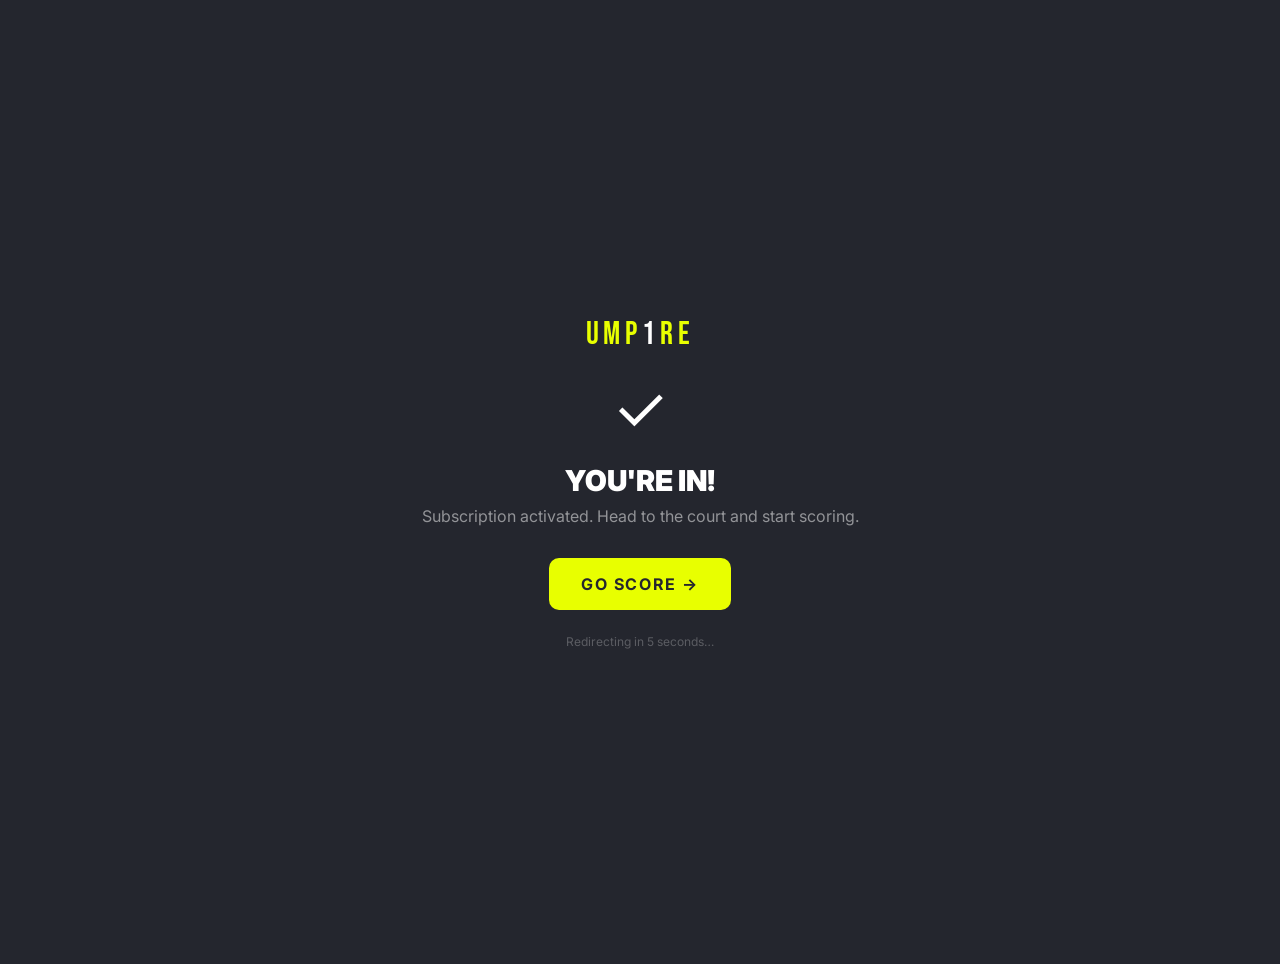
<file: subscribe/success.html>
<!DOCTYPE html>
<html lang="en">
<head>
<meta charset="UTF-8">
<meta name="viewport" content="width=device-width, initial-scale=1.0">
<title>Ump1re · Subscribed!</title>
<link rel="preconnect" href="https://fonts.googleapis.com">
<link rel="preconnect" href="https://fonts.gstatic.com" crossorigin>
<link href="https://fonts.googleapis.com/css2?family=Bebas+Neue&family=Inter:wght@400;600;700&display=swap" rel="stylesheet">
<link rel="stylesheet" href="/assets/success.css">
</head>
<body>
<div>
  <div class="logo">UMP<span>1</span>RE</div>
  <div class="check">✓</div>
  <h1>You're in!</h1>
  <p>Subscription activated. Head to the court and start scoring.</p>
  <a class="btn" id="play-link" href="/play">Go Score →</a>
  <div class="note" id="redirect-note">Redirecting in 5 seconds…</div>
</div>

<script>
  // Restore court ID if present in session storage or previous URL
  const courtId = sessionStorage.getItem('ump1re_court');
  const target  = '/play' + (courtId ? `?court=${courtId}` : '');
  document.getElementById('play-link').href = target;

  // Auto-redirect after 5 seconds to give webhook time to propagate
  setTimeout(() => window.location.replace(target), 5000);
</script>
</body>
</html>
</file>
<file: assets/success.css>
*, *::before, *::after { box-sizing: border-box; margin: 0; padding: 0; }

:root {
  --bg: #24262e;
  --accent: #E8FF00;
  --white: #ffffff;
}

html, body {
  width: 100%;
  min-height: 100dvh;
  background: var(--bg);
  color: var(--white);
  font-family: 'Inter', sans-serif;
  display: flex;
  align-items: center;
  justify-content: center;
  padding: clamp(0.9rem, 4vw, 2rem);
  text-align: center;
  overflow-x: hidden;
}

img {
  max-width: 100%;
  height: auto;
}

.logo {
  font-family: 'Bebas Neue', sans-serif;
  font-size: 2rem;
  letter-spacing: 0.15em;
  color: var(--accent);
  margin-bottom: 1rem;
}

.logo span {
  color: var(--white);
}

.check {
  font-size: 4rem;
  margin-bottom: 1rem;
  animation: pop 0.4s ease-out;
}

@keyframes pop {
  0% { transform: scale(0.3); opacity: 0; }
  70% { transform: scale(1.15); }
  100% { transform: scale(1); opacity: 1; }
}

h1 {
  font-size: 1.8rem;
  font-weight: 900;
  text-transform: uppercase;
  margin-bottom: 0.5rem;
}

p {
  color: rgba(255,255,255,0.5);
  margin-bottom: 2rem;
}

.btn {
  display: inline-block;
  padding: 1rem 2rem;
  background: var(--accent);
  color: var(--bg);
  border-radius: 10px;
  font-weight: 700;
  letter-spacing: 0.1em;
  text-transform: uppercase;
  font-size: 1rem;
  text-decoration: none;
  cursor: pointer;
}

.note {
  font-size: 0.75rem;
  color: rgba(255,255,255,0.25);
  margin-top: 1.5rem;
}

@media (max-width: 420px) {
  .logo {
    font-size: 1.6rem;
  }

  .check {
    font-size: 3.2rem;
  }

  h1 {
    font-size: 1.5rem;
  }

  p {
    font-size: 0.92rem;
  }

  .btn {
    padding: 0.9rem 1.4rem;
    font-size: 0.9rem;
    width: min(100%, 20rem);
  }
}
</file>
